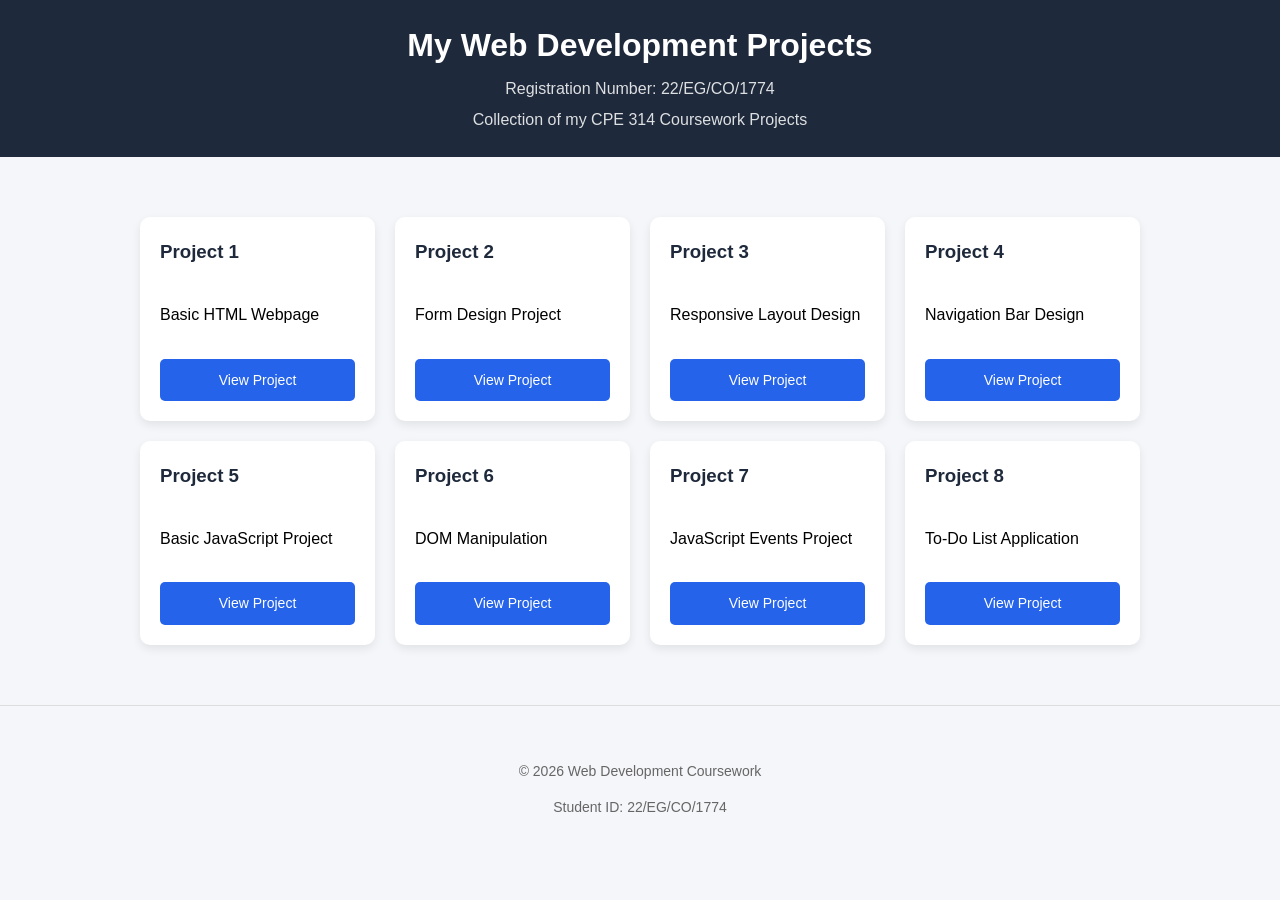
<file: index.html>
<!DOCTYPE html>
<html lang="en">
<head>
    <meta charset="UTF-8">
    <title>My Web Development Projects</title>

    <style>
        body {
            font-family: Arial, Helvetica, sans-serif;
            margin: 0;
            background-color: #f4f6f9;
            line-height: 1.6;
        }

        header {
            background-color: #1e293b;
            color: white;
            padding: 20px;
            text-align: center;
        }

        header h1 { margin: 0; }
        header p { opacity: 0.85; margin: 5px 0; }

        main {
            max-width: 1000px;
            margin: 40px auto;
            padding: 20px;
        }

        .projects {
            display: grid;
            grid-template-columns: repeat(auto-fit, minmax(220px, 1fr));
            gap: 20px;
        }

        .card {
            background-color: white;
            padding: 20px;
            border-radius: 10px;
            box-shadow: 0 4px 10px rgba(0, 0, 0, 0.08);
            transition: transform 0.2s, box-shadow 0.2s;
            display: flex;
            flex-direction: column;
            justify-content: space-between;
        }

        .card:hover {
            transform: translateY(-5px);
            box-shadow: 0 8px 20px rgba(0, 0, 0, 0.15);
        }

        .card h3 {
            margin-top: 0;
            color: #1e293b;
        }

        .card a {
            text-decoration: none;
            display: inline-block;
            margin-top: 15px;
            padding: 10px 14px;
            background-color: #2563eb;
            color: white;
            border-radius: 5px;
            font-size: 14px;
            text-align: center;
        }

        .card a:hover {
            background-color: #1d4ed8;
        }

        footer {
            text-align: center;
            padding: 40px 20px;
            color: #666;
            font-size: 14px;
            border-top: 1px solid #ddd;
            margin-top: 40px;
        }
    </style>
</head>

<body>

    <header>
        <h1>My Web Development Projects</h1>
        <p>Registration Number: 22/EG/CO/1774</p>
        <p>Collection of my CPE 314 Coursework Projects</p>
    </header>

    <main>
        <section class="projects">

            <div class="card">
                <h3>Project 1</h3>
                <p>Basic HTML Webpage</p>
                <a href="lab1.html">View Project</a>
            </div>

            <div class="card">
                <h3>Project 2</h3>
                <p>Form Design Project</p>
                <a href="lab2.html">View Project</a>
            </div>

            <div class="card">
                <h3>Project 3</h3>
                <p>Responsive Layout Design</p>
                <a href="lab3.html">View Project</a>
            </div>

            <div class="card">
                <h3>Project 4</h3>
                <p>Navigation Bar Design</p>
                <a href="lab4.html">View Project</a>
            </div>

            <div class="card">
                <h3>Project 5</h3>
                <p>Basic JavaScript Project</p>
                <a href="lab5.html">View Project</a>
            </div>

            <div class="card">
                <h3>Project 6</h3>
                <p>DOM Manipulation</p>
                <a href="lab6.html">View Project</a>
            </div>

            <div class="card">
                <h3>Project 7</h3>
                <p>JavaScript Events Project</p>
                <a href="lab7.html">View Project</a>
            </div>

            <div class="card">
                <h3>Project 8</h3>
                <p>To-Do List Application</p>
                <a href="todo.html">View Project</a>
            </div>

        </section>
    </main>

    <footer>
        <p>© 2026 Web Development Coursework</p>
        <p>Student ID: 22/EG/CO/1774</p>
    </footer>

</body>
</html>
</file>
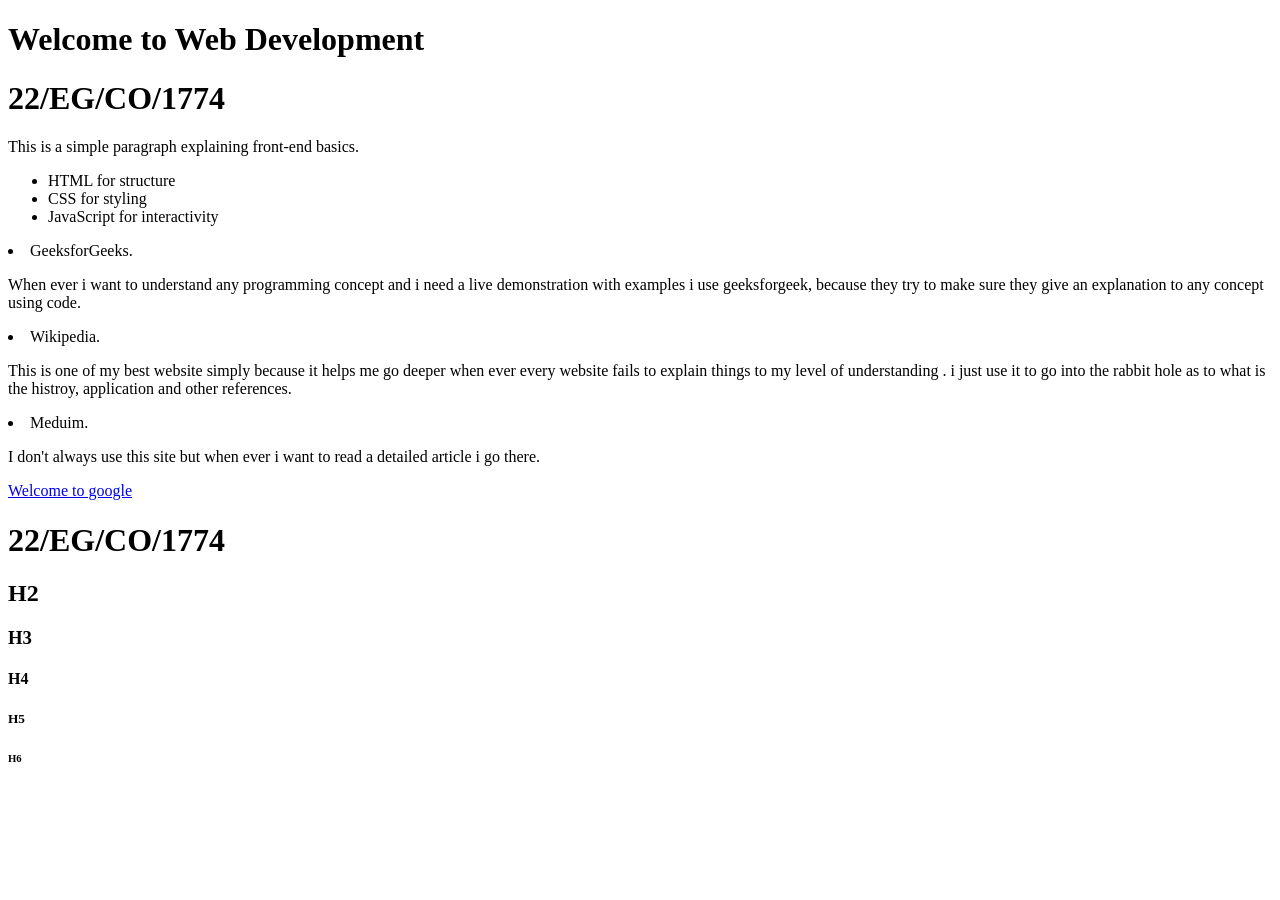
<file: lab1.html>
<!DOCTYPE html>
<html lang="en">
<head>
    <meta charset="UTF-8">
    <meta name="viewport" content="width=device-width, initial-scale=1.0">
    <title>My First Web Page</title>
</head>
<body>
    <h1>Welcome to Web Development</h1>
    <h1>22/EG/CO/1774</h1>
    <p>This is a simple paragraph explaining front-end basics.</p>
    <ul>
        <li>HTML for structure</li>
        <li>CSS for styling</li>
        <li>JavaScript for interactivity</li>
    </ul>



    <!--number 2-->
    <o>
    <li>GeeksforGeeks.</li>
    <p>When ever i want to understand any programming concept and i need a live demonstration with examples i use geeksforgeek, because they
    try to make sure they give an explanation to any concept using code.  </p>

    <li>Wikipedia.</li>
    <p>This is one of my best website simply because it helps me go deeper when ever every website fails to explain things to my level of understanding
    . i just use it to go into the rabbit hole as to what is the histroy, application and other references.
    </p>

    <li>Meduim.</li>
    <p>I don't always use this site but when ever i want to read a detailed article i go there.</p>
    </o>


  <!--number 3-->
    <a href="www.google.com">Welcome to google</a>


    <!--number 4-->
    <h1>22/EG/CO/1774</h1>

    <h2>H2</h2>
    <h3>H3</h3>
    <h4>H4</h4>
    <H5>H5</H5>
    <H6>H6</H6>
    <!-- <H7>H7</H7> -->
</body>
</html>
</file>
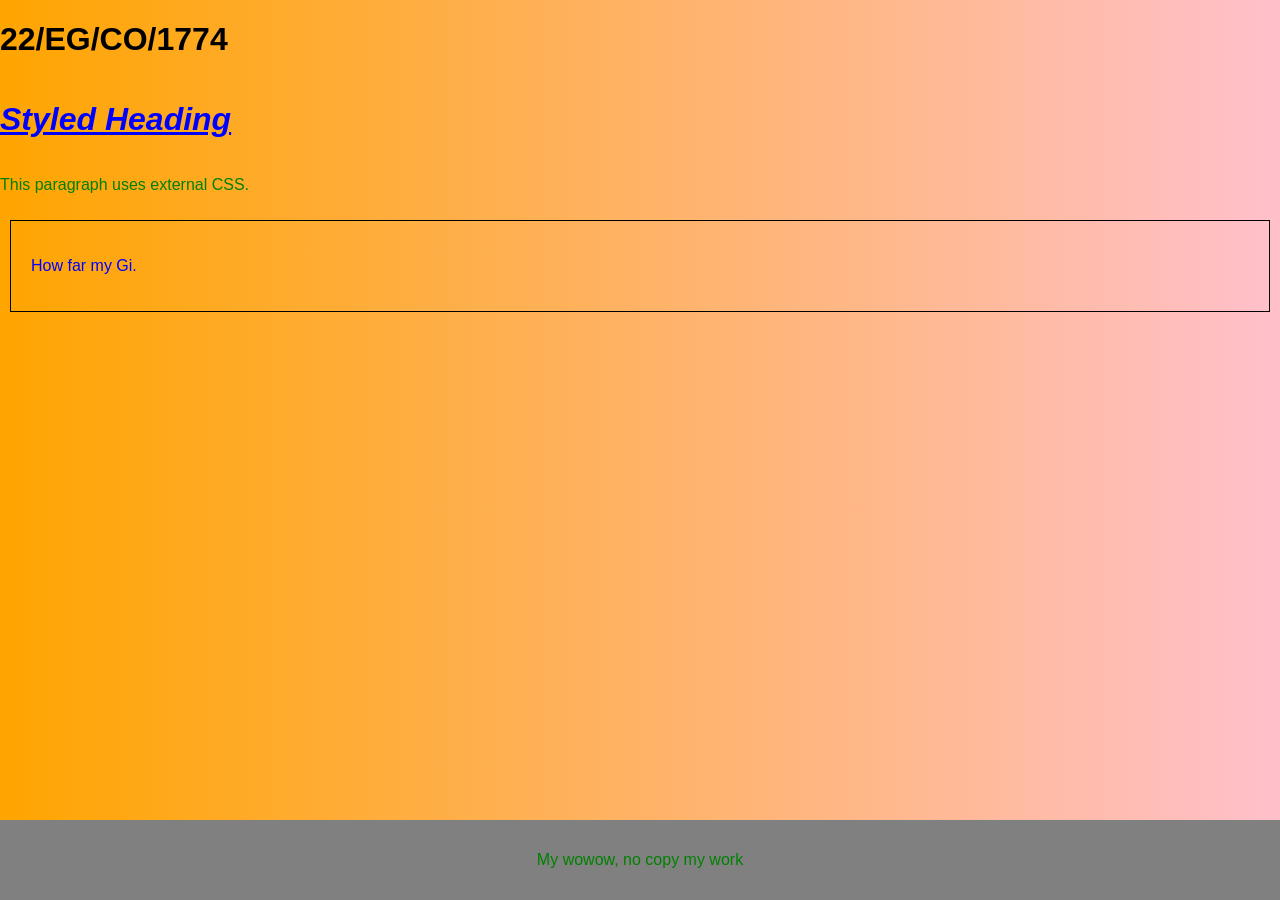
<file: lab3.html>
<!DOCTYPE html>
<html lang="en">
<head>
    <meta charset="UTF-8">
    <title>CSS Basics</title>
    <link rel="stylesheet" href="lab3-styles.css">
</head>
<body>
  <h1>22/EG/CO/1774</h1>
    <h1 style="color: blue; font-style: italic; text-decoration: underline;">Styled Heading</h1>
    <p class="first_p">This paragraph uses external CSS.</p>
    <div>
      <p class="second_p" style="color: blue; ">How far my Gi.</p>
    </div>

    <footer>
      <p>My wowow,  no copy my work</p>
    </footer>
</body>
</html>
</file>
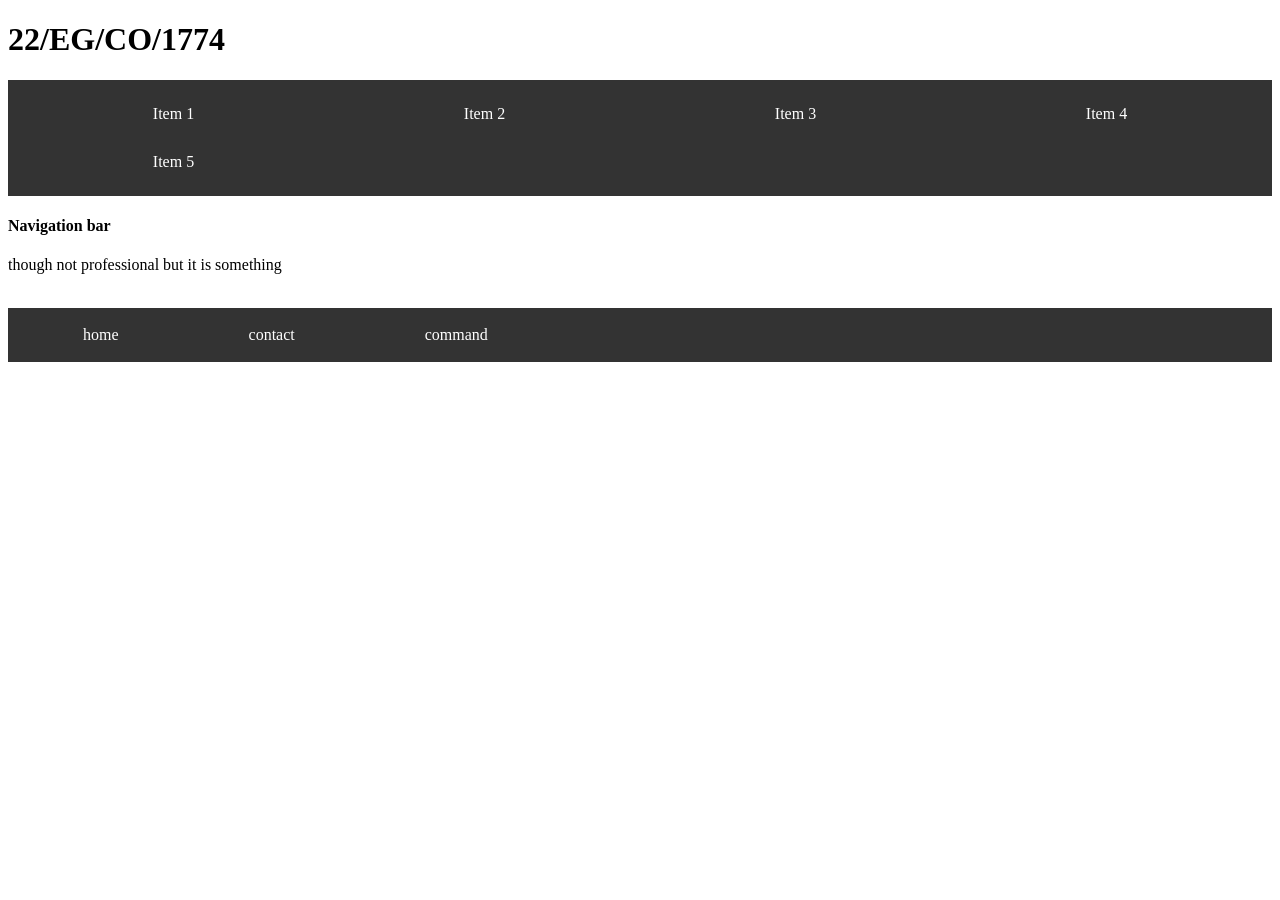
<file: lab4.html>
<!DOCTYPE html>
<html lang="en">
<head>
    <meta name="viewport" content="width=device-width, initial-scale=1.0">
    <meta charset="UTF-8">
    <title>CSS Layout</title>
    <link rel="stylesheet" href="lab4-styles.css">
</head>
<body>
  <h1>22/EG/CO/1774</h1>
    <div class="container">
        <div class="item1">Item 1</div>
        <div class="item2">Item 2</div>
        <div class="item3">Item 3</div>
        <div class="item4">Item 4</div>
        <div class="item5">Item 5</div>
    </div>

    <!-- creation of navigation bar using nav -->


    <h4>Navigation bar</h4>
    <p>though not professional but it is something</p>
    <br>
    <nav>
      <div class="navigation_bar">home</div>
      <div class="navigation_bar">contact</div>
      <div class="navigation_bar">command</div>
    </nav>
</body>
</html>
</file>
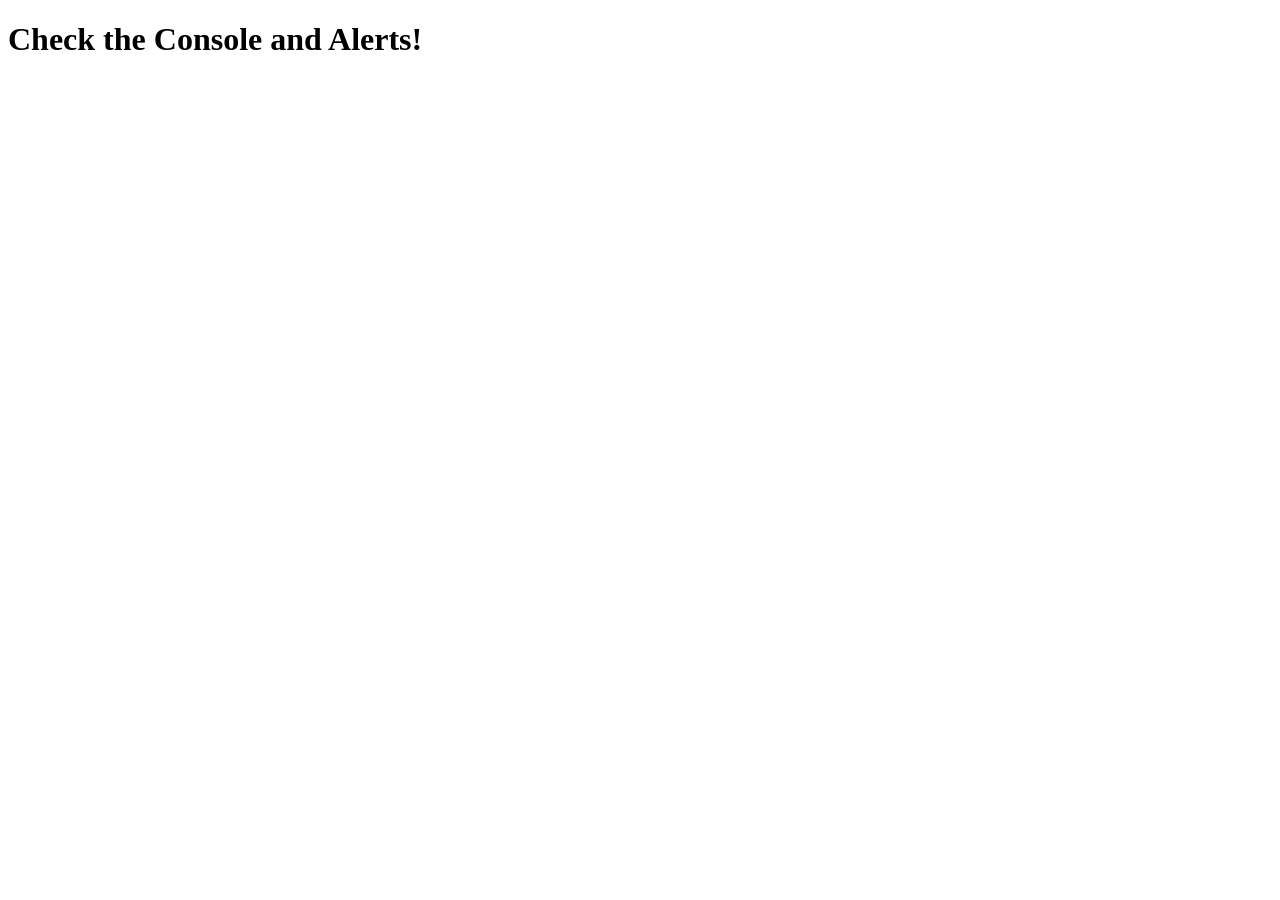
<file: lab5.html>
<!DOCTYPE html>
<html lang="en">
<head>
    <meta charset="UTF-8">
    <meta name="viewport" content="width=device-width, initial-scale=1.0">
    <title>JS Basics</title>
</head>
<body>
    <h1>Check the Console and Alerts!</h1>

    <script src="scripts.js"></script>
</body>
</html>
</file>
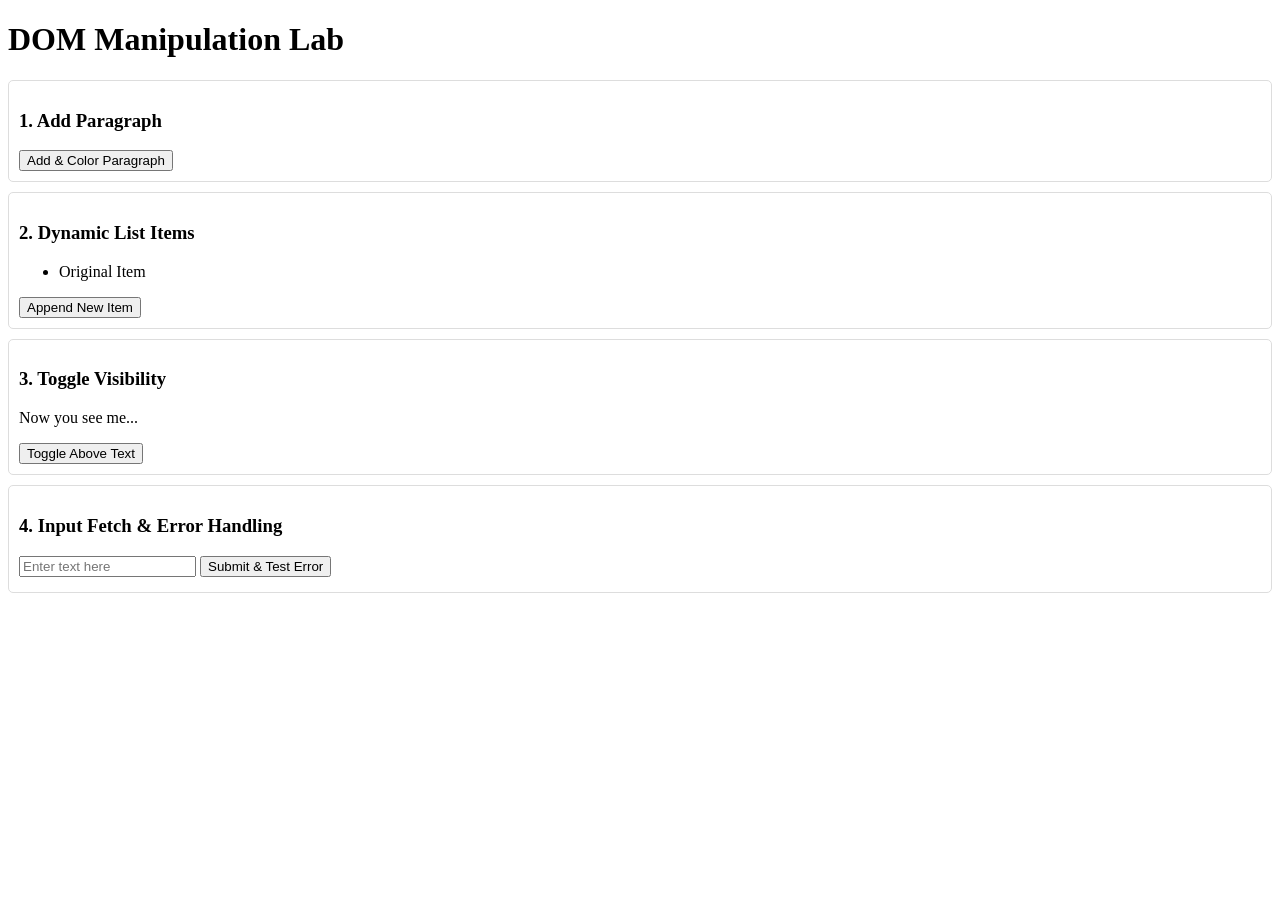
<file: lab6.html>
<!DOCTYPE html>
<html lang="en">
<head>
    <meta charset="UTF-8">
    <title>DOM Manipulation - Advanced</title>
    <style>
        .hidden { display: none; }
        .box { margin: 10px 0; padding: 10px; border: 1px solid #ddd; border-radius: 5px; }
        #displayArea { font-weight: bold; color: green; margin-top: 5px; }
    </style>
</head>
<body>

    <h1 id="title">DOM Manipulation Lab</h1>

    <div class="box">
        <h3>1. Add Paragraph</h3>
        <button onclick="addStyledParagraph()">Add & Color Paragraph</button>
        <div id="pContainer"></div>
    </div>

    <div class="box">
        <h3>2. Dynamic List Items</h3>
        <ul id="myList">
            <li>Original Item</li>
        </ul>
        <button onclick="addListItem()">Append New Item</button>
    </div>

    <div class="box">
        <h3>3. Toggle Visibility</h3>
        <p class="toggle-me">Now you see me...</p>
        <button onclick="toggleVisibility()">Toggle Above Text</button>
    </div>

    <div class="box">
        <h3>4. Input Fetch & Error Handling</h3>
        <input type="text" id="userInput" placeholder="Enter text here">
        <button onclick="processInput()">Submit & Test Error</button>
        <div id="displayArea"></div>
    </div>

    <script>
        // 1. Add a paragraph and change its text color
        function addStyledParagraph() {
            const p = document.createElement("p");
            p.innerText = "I was created by JS!";
            p.style.color = "crimson";
            document.getElementById("pContainer").appendChild(p);
        }

        // 2. Create a new list item dynamically and append to existing ul
        function addListItem() {
            const list = document.getElementById("myList");
            const newItem = document.createElement("li");
            newItem.innerText = "New Item " + (list.children.length + 1);
            list.appendChild(newItem);
        }

        // 3. Use querySelector to select a class and toggle visibility
        function toggleVisibility() {
            const element = document.querySelector(".toggle-me");
            element.classList.toggle("hidden");
        }

        // 4. Fetch input from form field and display it
        // 5. (Combined) Handle errors: Try selecting a non-existent element
        function processInput() {
            // Task 4: Fetch and Display
            const inputVal = document.getElementById("userInput").value;
            const display = document.getElementById("displayArea");
            display.innerText = "Output: " + inputVal;

            // Task 5: Error Handling
            try {
                console.log("Attempting to select a non-existent element...");
                const ghost = document.querySelector("#this-id-does-not-exist");

                if (!ghost) {
                    // Manually throwing an error because querySelector returns null (not a crash)
                    throw new Error("Element #this-id-does-not-exist was not found.");
                }

                // This line will never run
                ghost.style.backgroundColor = "red";

            } catch (error) {
                console.error("Caught expected error:", error.message);
            }
        }
    </script>
</body>
</html>
</file>
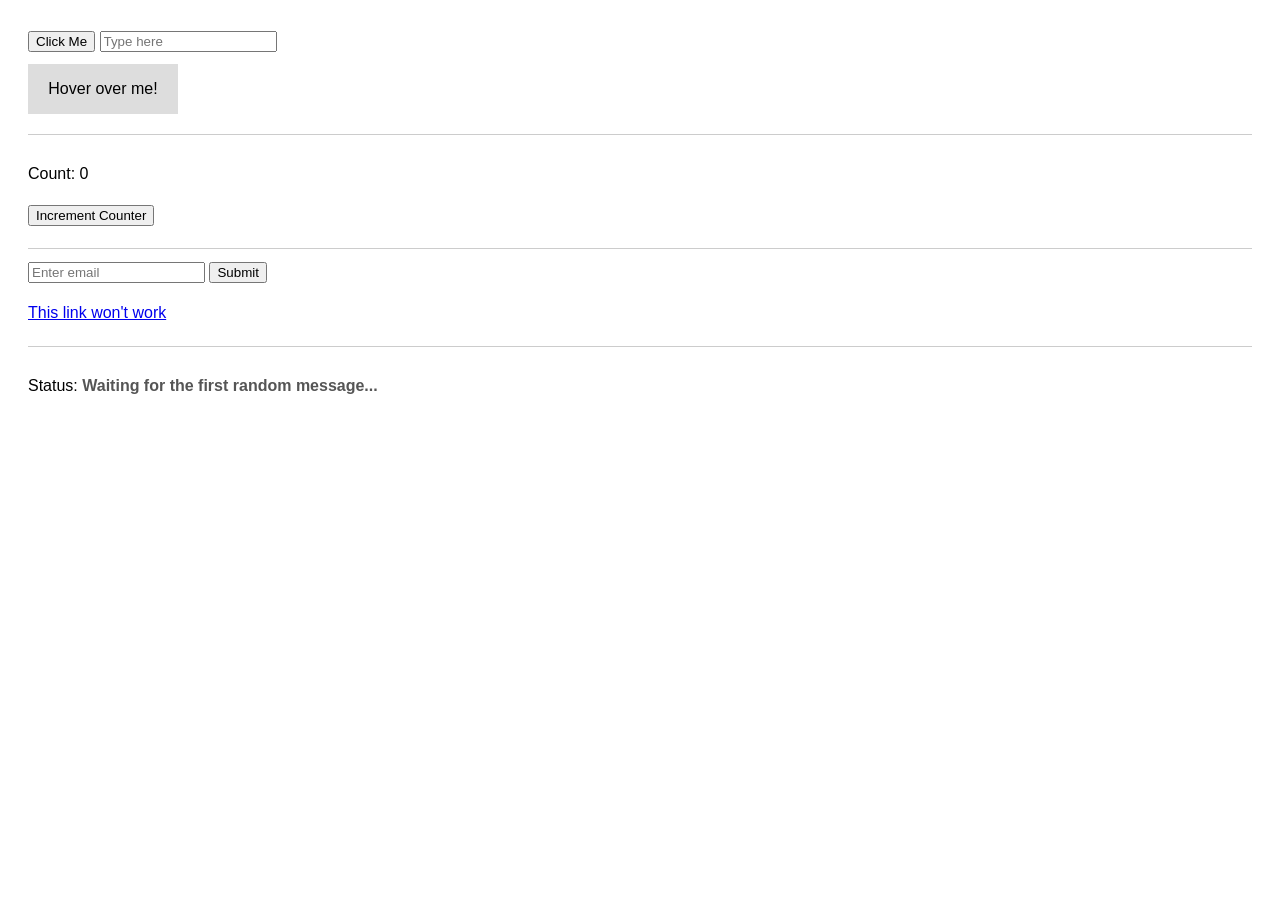
<file: lab7.html>
<!DOCTYPE html>
<html lang="en">
<head>
    <meta charset="UTF-8">
    <title>Events & Random Timers</title>
    <style>
        body { font-family: sans-serif; padding: 20px; line-height: 1.6; }
        .box { width: 150px; height: 50px; background: #ddd; margin: 10px 0; text-align: center; line-height: 50px; transition: 0.3s; }
        .counter-section, .form-section, .timer-section { border-top: 1px solid #ccc; margin-top: 20px; padding-top: 10px; }
        #timerText { font-weight: bold; color: #555; }
    </style>
</head>
<body>

    <button id="btn">Click Me</button>
    <input type="text" id="input" placeholder="Type here">

    <div id="hoverBox" class="box">Hover over me!</div>

    <div class="counter-section">
        <p>Count: <span id="countValue">0</span></p>
        <button id="countBtn">Increment Counter</button>
    </div>

    <div class="form-section">
        <form id="emailForm">
            <input type="text" id="emailInput" placeholder="Enter email">
            <button type="submit">Submit</button>
        </form>
        <p id="formFeedback"></p>
        <a href="https://google.com" id="preventLink">This link won't work</a>
    </div>

    <div class="timer-section">
        <p>Status: <span id="timerText">Waiting for the first random message...</span></p>
    </div>

    <script>
        // --- Java script code ---
        document.getElementById("btn").addEventListener("click", function() {
            alert("Button clicked!");
        });

        document.getElementById("input").addEventListener("keyup", function(event) {
            console.log("Key pressed: " + event.key);
        });

        // 1. Mouseover event
        const hoverBox = document.getElementById("hoverBox");
        hoverBox.addEventListener("mouseover", () => hoverBox.style.backgroundColor = "skyblue");
        hoverBox.addEventListener("mouseout", () => hoverBox.style.backgroundColor = "#ddd");

        // 2. Simple Counter
        let count = 0;
        document.getElementById("countBtn").addEventListener("click", () => {
            count++;
            document.getElementById("countValue").textContent = count;
        });

        // 3. Form validation & 5. Prevent Default
        document.getElementById("emailForm").addEventListener("submit", function(event) {
            event.preventDefault();
            const email = document.getElementById("emailInput").value;
            const feedback = document.getElementById("formFeedback");

            if (email.includes("@")) {
                feedback.textContent = "Valid email! Success.";
                feedback.style.color = "green";
            } else {
                feedback.textContent = "Error: Missing '@' symbol.";
                feedback.style.color = "red";
            }
        });

        // 5. Prevent Default on link
        document.getElementById("preventLink").addEventListener("click", (e) => {
            e.preventDefault();
            alert("Navigation prevented!");
        });

        // 4. IMPROVED TIMER: Random text every 5 seconds
        const timerText = document.getElementById("timerText");
        const messages = [
            "The early bird gets the worm!",
            "JavaScript is full of surprises.",
            "Logic will get you from A to B.",
            "Coding is 10% writing and 90% debugging.",
            "Hello from the randomizer!",
            "Keep calm and code on.",
            "Data is the new oil."
        ];

        setInterval(() => {
            // Pick a random index
            const randomIndex = Math.floor(Math.random() * messages.length);

            // Apply the new text and a random color for fun
            timerText.textContent = messages[randomIndex];
            timerText.style.color = "hsl(" + Math.random() * 360 + ", 70%, 50%)";
        }, 5000);

    </script>
</body>
</html>
</file>
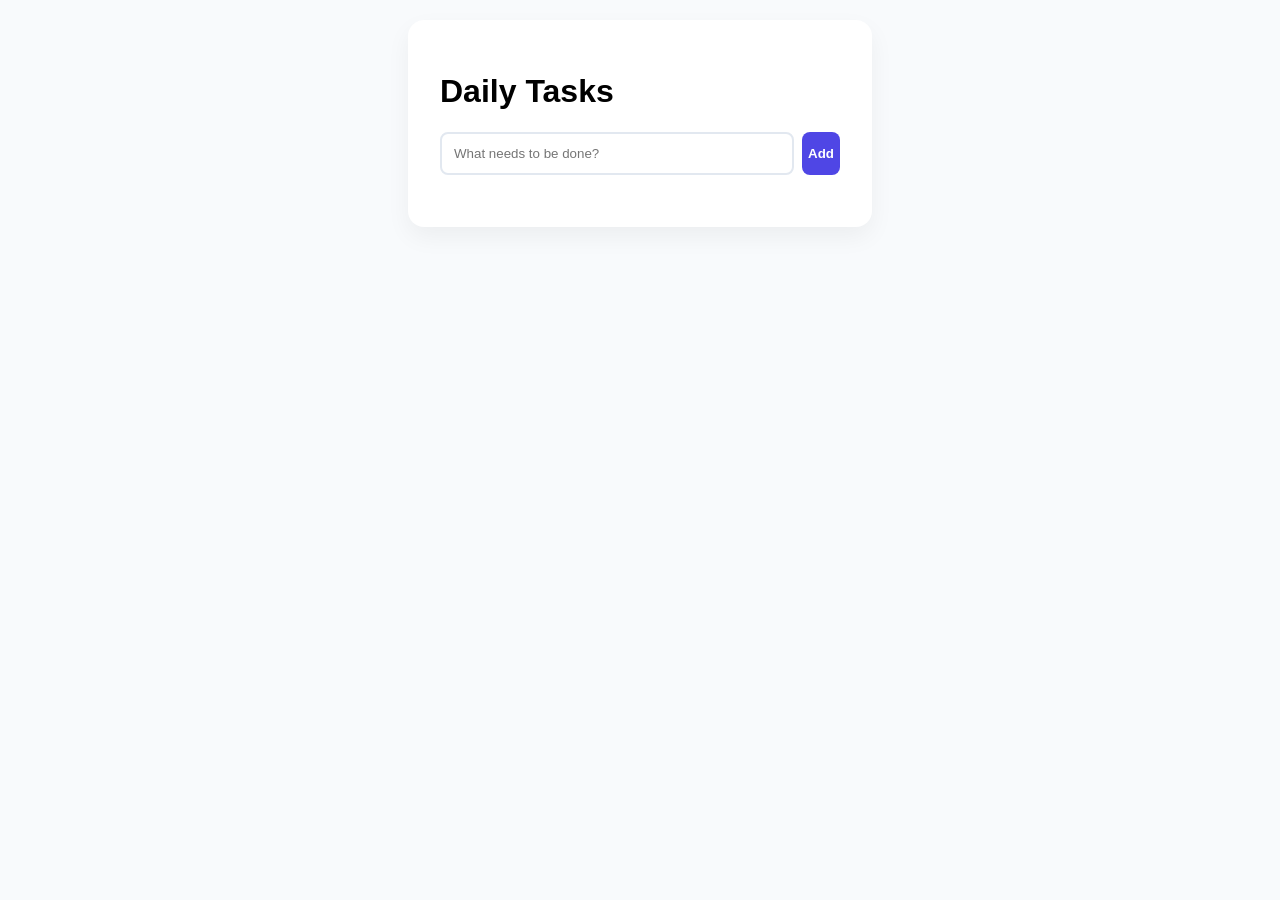
<file: todo.html>
<!DOCTYPE html>
<html lang="en">
<head>
    <meta charset="UTF-8">
    <meta name="viewport" content="width=device-width, initial-scale=1.0">
    <title>Pro To-Do List</title>
    <link rel="stylesheet" href="todo.css">
</head>
<body>

    <div class="todo-card">
        <h1>Daily Tasks</h1>
        <div class="input-group">
            <input type="text" id="taskInput" placeholder="What needs to be done?">
            <button id="add-btn" onclick="addTask()">Add</button>
        </div>
        <ul id="list"></ul>
    </div>

    <script src="todo.js"></script>
</body>
</html>
</file>
<file: lab3-styles.css>
body {
  background: linear-gradient(to right, orange, pink);
  /* background-color: #f0f0f0; */
  font-family: Arial, sans-serif;
  background-size: cover;
  display: flex;
  flex-direction: column;
  min-height: 100vh;
  margin: 0;

}

p
{
  color: green;
  font-size: 16px;
}

div {
  margin: 10px;
  padding: 20px;
  border: 1px solid black;
}

footer {
  background-color: gray;
  color: white;
  padding: 15px;
  text-align: center;
  margin-top: auto;
}
</file>
<file: lab4-styles.css>
/* sir according to number 2, you said we should style them differently that is what i just did that is why i removed .item */
.container {
    display: grid;
    justify-content: space-around;
    grid-template-columns: auto auto auto auto;
}


.container{
  background: #333;
  padding: 10px;
  text-align: center;
}

/* this helps me target the inner div too */
.container div{
  color: white;
  text-decoration: none;
  margin: 10px 50px;
  padding: 5px;
  border-radius: 6px;
  transition: background 0.3s;
}

/* this helped me target the inner div though they have different class name */
/* .container div:hover{ */
/* background-color: red; */
/* } */

.item1:hover{
  background-color: red;
}

.item2:hover{
  background-color: blue;
}

.item3:hover{
  background-color: orange;
}

.item4:hover{
  background-color: pink;
}

.item5:hover{
  background-color: indigo;
}

/* for navigation bar */
nav {
  display: flex;
  background: #333;
  padding: 10px;
  text-align: center;
}

nav div {
  color: white;
  text-decoration:  none;
  margin: 0 50px;
  padding: 8px 15px;
  border-radius: 5px;
  transition: background 0.3;
}

nav div:hover{
  color: blue;
  background-color: #5555;
}



@media (max-width: 600px) {
    /* I added this so the container changes from 4 columns to 1 column */
    .container {
      grid-template-columns: auto;
    }

    .container div{
      /* gap: 300px; */
      /* color: purple; */
      justify-content: center;
    }
    .item5:hover{
      background-color: red;
    }


}
</file>
<file: todo.css>
:root {
    --primary: #4f46e5;
    --bg: #f8fafc;
    --text: #1e293b;
    --danger: #ef4444;
}

body { 
    font-family: 'Segoe UI', sans-serif; 
    background: var(--bg);
    display: flex;
    justify-content: center;
    padding: 20px;
    margin: 0;
}

.todo-card {
    background: white;
    width: 100%;
    max-width: 400px;
    padding: 2rem;
    border-radius: 16px;
    box-shadow: 0 10px 25px rgba(0,0,0,0.05);
}

/* 4. Responsive Design (Mobile View) */
@media (max-width: 480px) {
    .todo-card { padding: 1.5rem; border-radius: 0; height: 100vh; }
    .input-group { flex-direction: column; }
    button#add-btn { padding: 12px; }
}

.input-group { display: flex; gap: 8px; margin-bottom: 20px; }

input { 
    flex: 1; 
    padding: 12px; 
    border: 2px solid #e2e8f0; 
    border-radius: 8px;
    outline: none;
}

button#add-btn { 
    background: var(--primary); 
    color: white; 
    border: none; 
    border-radius: 8px; 
    cursor: pointer;
    font-weight: 600;
}

ul { list-style: none; padding: 0; }

/* 2. Strike-through for completed tasks */
li { 
    display: flex; 
    justify-content: space-between; 
    padding: 12px; 
    border-bottom: 1px solid #f1f5f9;
}

li.completed span { 
    text-decoration: line-through; 
    color: #94a3b8; 
}

/* 1. Delete Button */
.del-btn {
    background: #fee2e2;
    color: var(--danger);
    border: none;
    padding: 4px 8px;
    border-radius: 6px;
    cursor: pointer;
}
</file>
